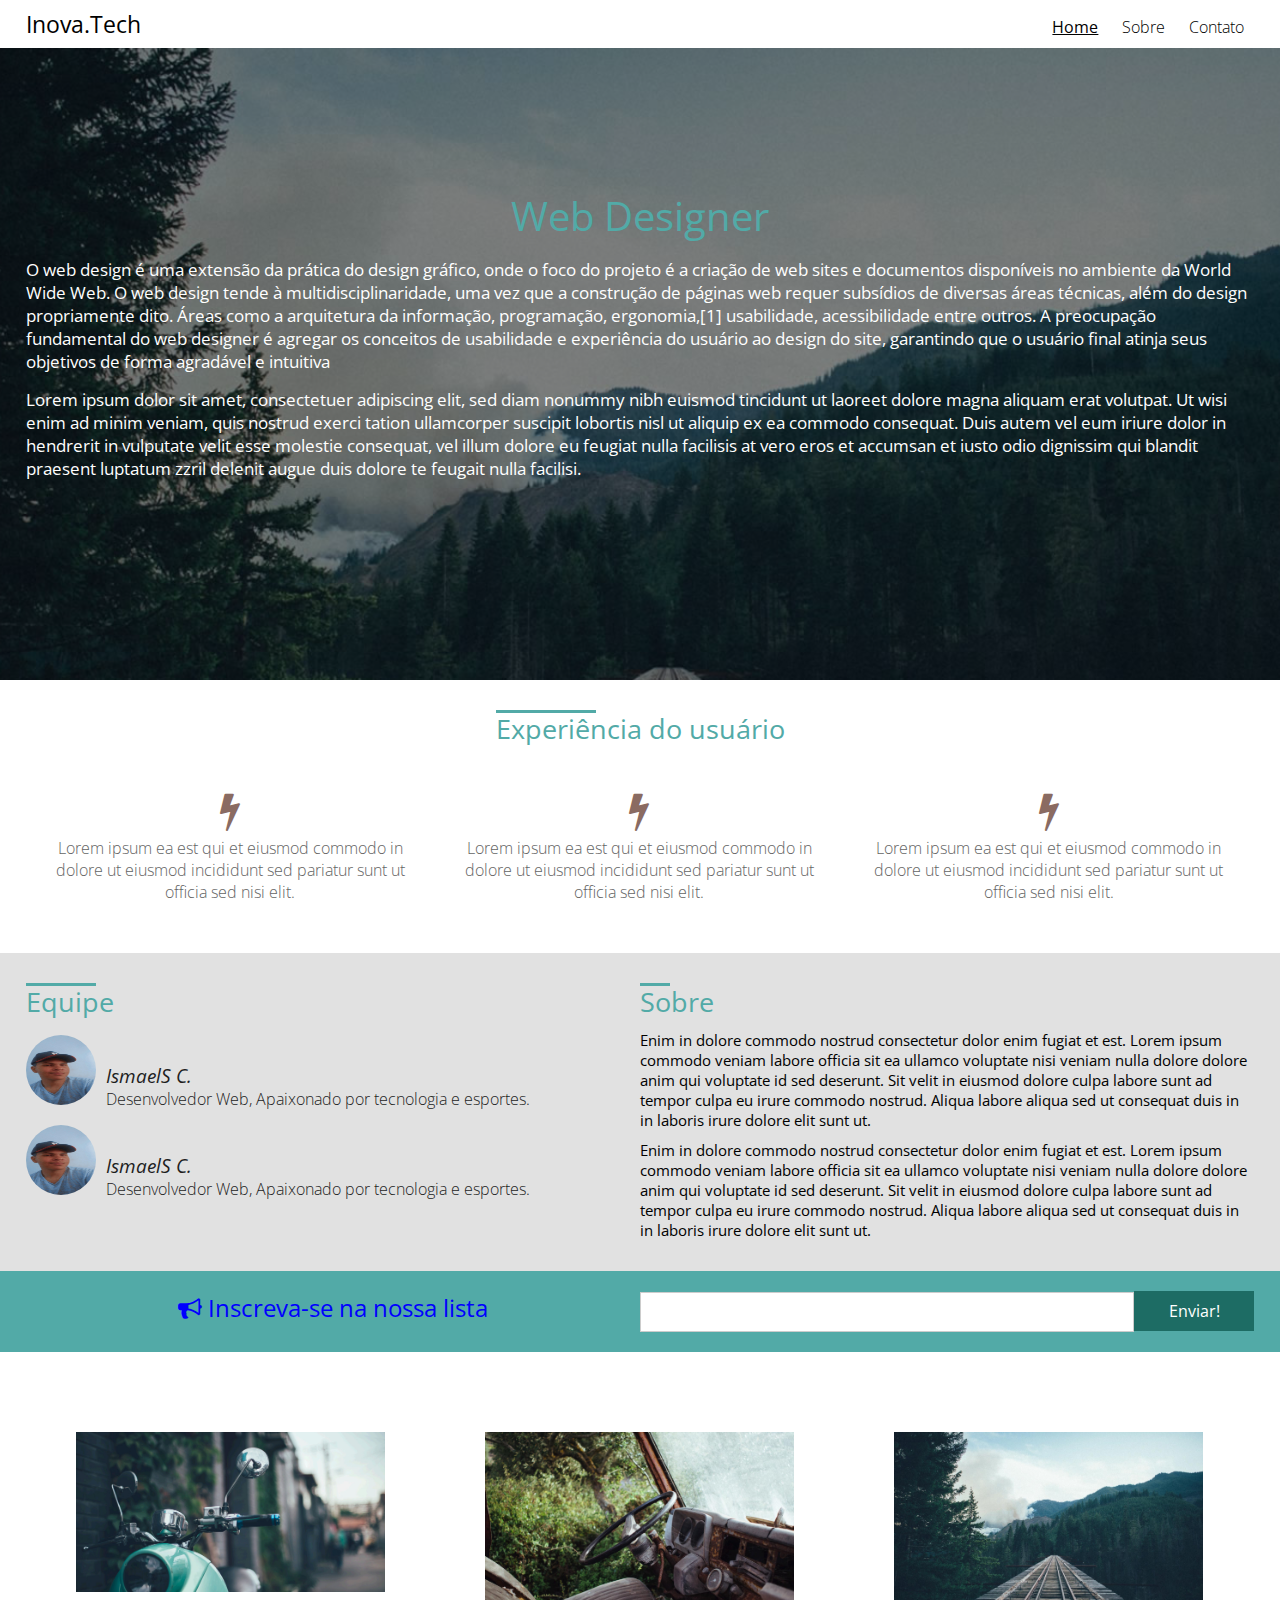
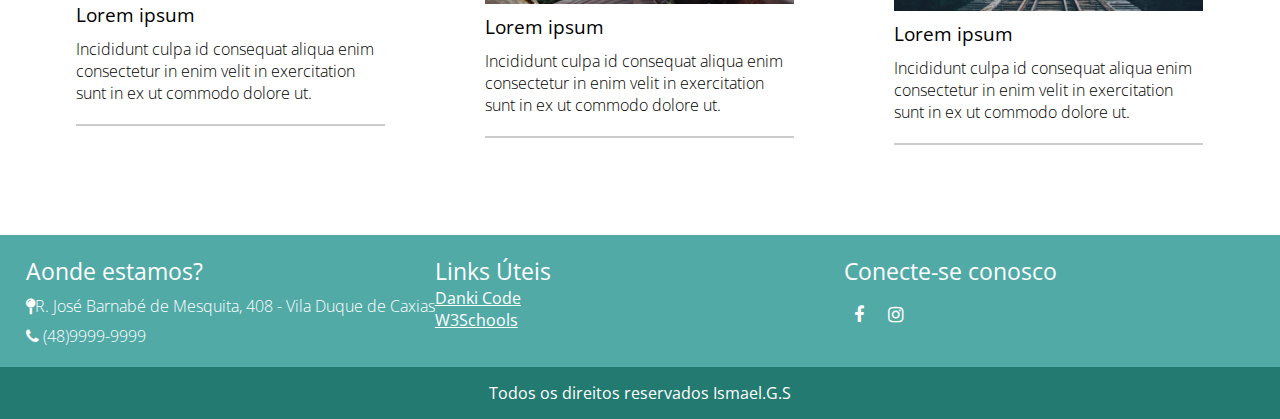
<file: index.html>
<!DOCTYPE html>
<html>
<head>
	<!-- Global site tag (gtag.js) - Google Analytics -->
<script async src="https://www.googletagmanager.com/gtag/js?id=UA-108589404-1"></script>
<script>
  window.dataLayer = window.dataLayer || [];
  function gtag(){dataLayer.push(arguments);}
  gtag('js', new Date());

  gtag('config', 'UA-108589404-1');
</script>
	<title>Projeto Web Design Express</title>
	<meta charset="utf-8">
	<meta name="author" content="Danki Code">
	<meta name="description" content="Descrição do site aqui...">
	<meta name="viewport" content="width=device-width,initial-scale=1.0,maximum-scale=1.0">
	<meta name="keywords" content="palavra-chave,lorem,ipsum">
	<!--colocar aqui meta tags SEO-->
	<link rel="stylesheet" href="css/font-awesome.min.css">
	<link href="https://fonts.googleapis.com/css?family=Open+Sans:300,400,700" rel="stylesheet">
	<link rel="stylesheet" href="css/style.css">
</head>
<body>
	<header>
		<div class="container">
			<div class="logo"><a href="index.html"><h2>Inova.Tech</h2></a></div>
			<nav class="menu-desktop">
				<ul>
					<li class="selected">
						<a href="index.html">Home</a>
					</li>
					<li>
						<a href="sobre.html">Sobre</a>
					</li>
					<li>
						<a href="contato.html">Contato</a>
					</li>
				</ul>
			</nav>
			<nav class="menu-mobile">
				<h2><i class="fa fa-bars"></i></h2>
				<ul>
					<li class="selected">
						<a href="index.html">Home</a>
					</li>
					<li>
						<a href="sobre.html">Sobre</a>
					</li>
					<li>
						<a href="contato.html">Contato</a>
					</li>
				</ul>
			</nav>
			<div class="clear"></div>
		</div>
	</header>
	<section class="main-bg">
		<div class="overlay"></div>
		<div class="container">
		<h2>Web Designer</h2>
<p>O web design é uma extensão da prática do design gráfico, onde o foco do projeto é a criação de web sites e documentos disponíveis no ambiente da World Wide Web.
O web design tende à multidisciplinaridade, uma vez que a construção de páginas web requer subsídios de diversas áreas técnicas, além do design propriamente dito. Áreas como a arquitetura da informação, programação, ergonomia,[1] usabilidade, acessibilidade entre outros.
A preocupação fundamental do web designer é agregar os conceitos de usabilidade e experiência do usuário ao design do site, garantindo que o usuário final atinja seus objetivos de forma agradável e intuitiva</p>

<p>Lorem ipsum dolor sit amet, consectetuer adipiscing elit, sed diam nonummy nibh euismod tincidunt ut laoreet dolore magna aliquam erat volutpat. Ut wisi enim ad minim veniam, quis nostrud exerci tation ullamcorper suscipit lobortis nisl ut aliquip ex ea commodo consequat. Duis autem vel eum iriure dolor in hendrerit in vulputate velit esse molestie consequat, vel illum dolore eu feugiat nulla facilisis at vero eros et accumsan et iusto odio dignissim qui blandit praesent luptatum zzril delenit augue duis dolore te feugait nulla facilisi.</p>
		</div>
	</section>
	<section class="diferenciais">
		<div class="container">
			<div class="line-text">
				<div style="width:100px;"></div>
				<h2>Experiência do usuário</h2>
			</div>

			<div class="icones-diferenciais">
				<div class="box-icone-single">
					<h2><i class="fa fa-bolt" aria-hidden="true"></i></h2>
					<p>Lorem ipsum ea est qui et eiusmod commodo in dolore ut eiusmod incididunt sed pariatur sunt ut officia sed nisi elit.</p>
				</div><!--box-icone-single-->

				<div class="box-icone-single">
					<h2><i class="fa fa-bolt" aria-hidden="true"></i></h2>
					<p>Lorem ipsum ea est qui et eiusmod commodo in dolore ut eiusmod incididunt sed pariatur sunt ut officia sed nisi elit.</p>
				</div><!--box-icone-single-->
				<div class="box-icone-single">
					<h2><i class="fa fa-bolt" aria-hidden="true"></i></h2>
					<p>Lorem ipsum ea est qui et eiusmod commodo in dolore ut eiusmod incididunt sed pariatur sunt ut officia sed nisi elit.</p>
				</div><!--box-icone-single-->
				<div class="clear"></div>
			</div><!--icones-diferenciais-->

		</div>
	</section>
	<section class="sobre-equipe">
		<div class="container">
		<div class="equipe-container">
			<div class="line-text">
				<div style="width:70px;"></div>
				<h2>Equipe</h2>
			</div>

				<div class="avatar-box">
					<div style="background-image: url('images/avatar.jpg.jpeg');" class="img-avatar"></div><div class="descricao-avatar">
						<h3>IsmaelS C.</h3>
						<p>Desenvolvedor Web, Apaixonado por tecnologia e esportes.</p>
					</div>
				</div><!--avatar-box-->

				<div class="avatar-box">
					<div style="background-image: url('images/avatar.jpg.jpeg');" class="img-avatar"></div><div class="descricao-avatar">
						<h3>IsmaelS C.</h3>
						<p>Desenvolvedor Web, Apaixonado por tecnologia e esportes.</p>
					</div>
				</div><!--avatar-box-->

		</div><!--equipe-->

		<div class="sobre-container">
		<div class="line-text">
				<div style="width:30px;"></div>
				<h2>Sobre</h2>
				<p>Enim in dolore commodo nostrud consectetur dolor enim fugiat et est. Lorem ipsum commodo veniam labore officia sit ea ullamco voluptate nisi veniam nulla dolore dolore anim qui voluptate id sed deserunt. Sit velit in eiusmod dolore culpa labore sunt ad tempor culpa eu irure commodo nostrud. Aliqua labore aliqua sed ut consequat duis in in laboris irure dolore elit sunt ut.</p>
				<p>Enim in dolore commodo nostrud consectetur dolor enim fugiat et est. Lorem ipsum commodo veniam labore officia sit ea ullamco voluptate nisi veniam nulla dolore dolore anim qui voluptate id sed deserunt. Sit velit in eiusmod dolore culpa labore sunt ad tempor culpa eu irure commodo nostrud. Aliqua labore aliqua sed ut consequat duis in in laboris irure dolore elit sunt ut.</p>
			</div>
		</div><!--sobre-->

		</div><!--container-->
	</section><!--sobre-equipe-->

	<section class="inscricao">
		<div class="container">
			<div class="w50 center">
				<h2 class="inscricao-texto"><i class="fa fa-bullhorn" aria-hidden="true"></i> Inscreva-se na nossa lista</h2>
			</div>
			<div class="w50 center">
				<form class="inscricao-form">
					<input type="text" name=""><input type="submit" name="acao" value="Enviar!">
				</form>
			</div>
			<div class="clear"></div>
		</div>
	</section>
	<section class="cards">
		<div class="container">
			<div class="card-single">
				<img src="images/img1.jpg" alt="" title="" />
				<h3>Lorem ipsum</h3>
				<p>Incididunt culpa id consequat aliqua enim consectetur in enim velit in exercitation sunt in ex ut commodo dolore ut.</p>
			</div>
			<div class="card-single">
				<img src="images/img2.jpg" alt="" title="" />
				<h3>Lorem ipsum</h3>
				<p>Incididunt culpa id consequat aliqua enim consectetur in enim velit in exercitation sunt in ex ut commodo dolore ut.</p>
			</div>
			<div class="card-single">
				<img src="images/img3.jpg" alt="" title="" />
				<h3>Lorem ipsum</h3>
				<p>Incididunt culpa id consequat aliqua enim consectetur in enim velit in exercitation sunt in ex ut commodo dolore ut.</p>
			</div>
			<div class="clear"></div>
		</div>
	</section>
	<footer class="footer1">
		<div class="container">
			<div class="w33">
				<h2>Aonde estamos?</h2>
				<p><i class="fa fa-map-pin" aria-hidden="true"></i>R. José Barnabé de Mesquita, 408 - Vila Duque de Caxias</p>
				<p><i class="fa fa-phone" aria-hidden="true"></i> (48)9999-9999</p>
			</div>
			<div class="w33">
				<h2>Links Úteis</h2>
				<a href="https://dankicode.com">Danki Code</a>
				<a href="http://www.w3schools.com">W3Schools</a>
			</div>
			<div class="w33">
				<h2>Conecte-se conosco</h2>
				<div class="group-icons">
					<a href=""><i class="fa fa-facebook"></i></a>
					<a href=""><i class="fa fa-instagram"></i></a>
				</div>
			</div>
			<div class="clear"></div>
		</div>
	</footer>
	<footer class="footer2">
		<div class="container">
			<p>Todos os direitos reservados Ismael.G.S</p>
		</div>
	</footer>
	<script src="https://code.jquery.com/jquery-3.2.1.min.js"></script>
	<script>
		$('nav.menu-mobile h2').click(function(){
			$('nav.menu-mobile ul').slideToggle();
		});
	</script>
</body>
</html>
</file>
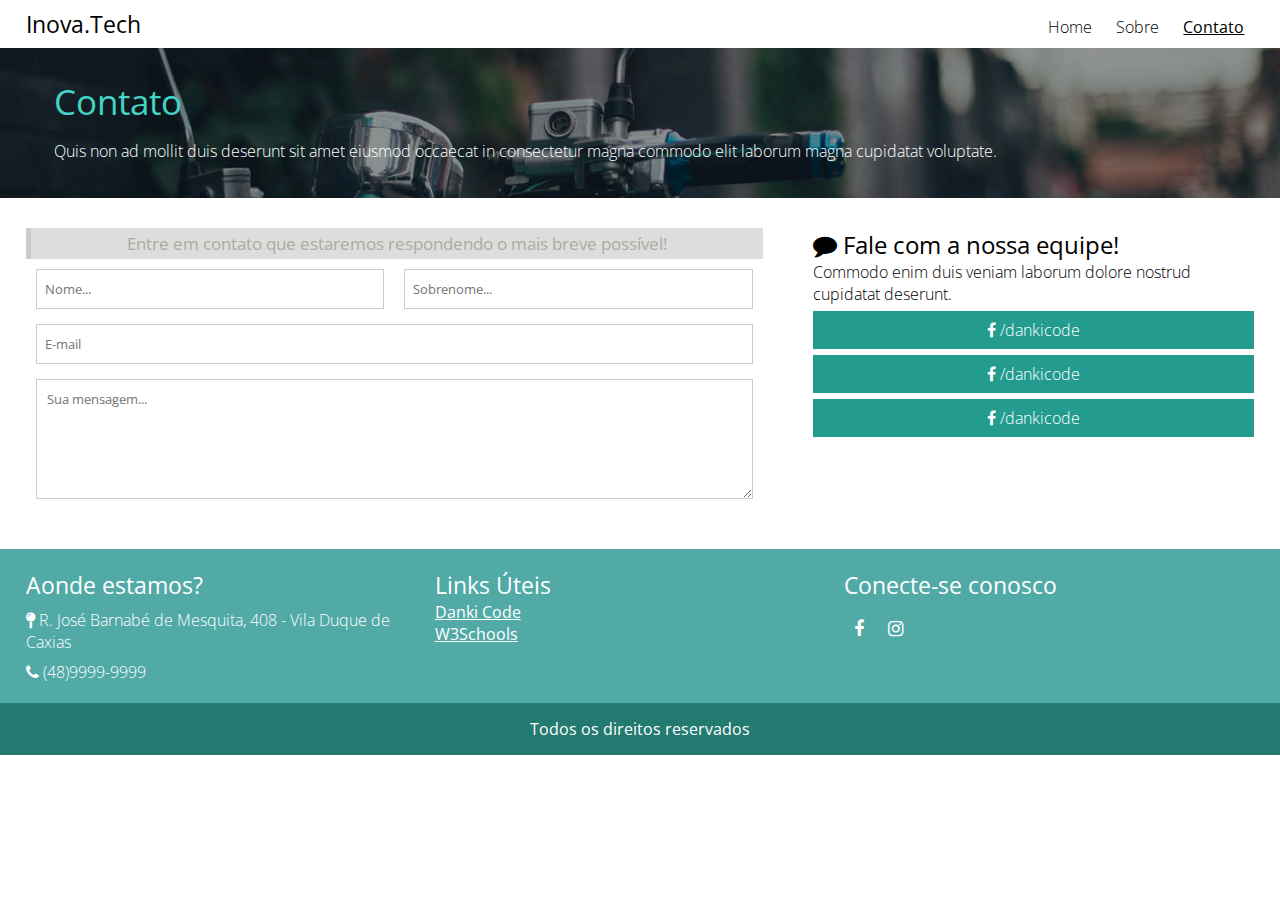
<file: contato.html>
<!DOCTYPE html>
<html>
<head>
	<!-- Global site tag (gtag.js) - Google Analytics -->
<script async src="https://www.googletagmanager.com/gtag/js?id=UA-108589404-1"></script>
<script>
  window.dataLayer = window.dataLayer || [];
  function gtag(){dataLayer.push(arguments);}
  gtag('js', new Date());

  gtag('config', 'UA-108589404-1');
</script>
	<title>Projeto Web Design Express</title>
	<meta charset="utf-8">
	<meta name="author" content="Danki Code">
	<meta name="description" content="Descrição do site aqui...">
	<meta name="viewport" content="width=device-width,initial-scale=1.0,maximum-scale=1.0">
	<meta name="keywords" content="palavra-chave,lorem,ipsum">
	<!--colocar aqui meta tags SEO-->
	<link rel="stylesheet" href="css/font-awesome.min.css">
	<link href="https://fonts.googleapis.com/css?family=Open+Sans:300,400,700" rel="stylesheet">
	<link rel="stylesheet" href="css/style.css">
</head>
<body>
	<header>
		<div class="container">
			<div class="logo"><a href="index.html"><h2>Inova.Tech</h2></a></div>
			<nav class="menu-desktop">
				<ul>
					<li>
						<a href="index.html">Home</a>
					</li>
					<li>
						<a href="sobre.html">Sobre</a>
					</li>
					<li class="selected">
						<a href="contato.html">Contato</a>
					</li>
				</ul>
			</nav>
			<nav class="menu-mobile">
				<h2><i class="fa fa-bars"></i></h2>
				<ul>
					<li>
						<a href="index.html">Home</a>
					</li>
					<li>
						<a href="sobre.html">Sobre</a>
					</li>
					<li class="selected">
						<a href="contato.html">Contato</a>
					</li>
				</ul>
			</nav>
			<div class="clear"></div>
		</div>
	</header>
		<section style="background-image:url('images/img1.jpg');" class="title-page">
		<div class="overlay__title-page"></div>
		<div class="container">
			<h2>Contato</h2>
			<p>Quis non ad mollit duis deserunt sit amet eiusmod occaecat in consectetur magna commodo elit laborum magna cupidatat voluptate.</p>
		</div><!--container-->
	</section>
	<section class="contato">
		<div class="container">
			<div class="w60 formulario">
				<h2>Entre em contato que estaremos respondendo o mais breve possível!</h2>
				<form method="post">
					<div class="w50">
						<input placeholder="Nome..." type="text" required />
					</div>
					<div class="w50">
						<input placeholder="Sobrenome..." type="text" required />
					</div>
					<div class="w100">
						<input placeholder="E-mail" type="email" required />
					</div>
					<div class="w100">
						<textarea placeholder="Sua mensagem..."></textarea>
					</div>
				</form>
			</div>

			<div class="w40 tags-form">
				<h2><i class="fa fa-comment"></i> Fale com a nossa equipe!</h2>
				<p>Commodo enim duis veniam laborum dolore nostrud cupidatat deserunt.</p>

				<p class="tag-contato"><i class="fa fa-facebook"></i> /dankicode</p>
				<p class="tag-contato"><i class="fa fa-facebook"></i> /dankicode</p>
				<p class="tag-contato"><i class="fa fa-facebook"></i> /dankicode</p>
			</div>

			<div class="clear"></div>
		</div>
	</section>
	<footer class="footer1">
		<div class="container">
			<div class="w33">
				<h2>Aonde estamos?</h2>
				<p><i class="fa fa-map-pin" aria-hidden="true"></i> R. José Barnabé de Mesquita, 408 - Vila Duque de Caxias</p>
				<p><i class="fa fa-phone" aria-hidden="true"></i> (48)9999-9999</p>
			</div>
			<div class="w33">
				<h2>Links Úteis</h2>
				<a href="https://dankicode.com">Danki Code</a>
				<a href="http://www.w3schools.com">W3Schools</a>
			</div>
			<div class="w33">
				<h2>Conecte-se conosco</h2>
				<div class="group-icons">
					<a href=""><i class="fa fa-facebook"></i></a>
					<a href=""><i class="fa fa-instagram"></i></a>
				</div>
			</div>
			<div class="clear"></div>
		</div>
	</footer>
	<footer class="footer2">
		<div class="container">
			<p>Todos os direitos reservados</p>
		</div>
	</footer>
	<script src="https://code.jquery.com/jquery-3.2.1.min.js"></script>
	<script>
		$('nav.menu-mobile h2').click(function(){
			$('nav.menu-mobile ul').slideToggle();
		});
	</script>
</body>
</html>
</file>
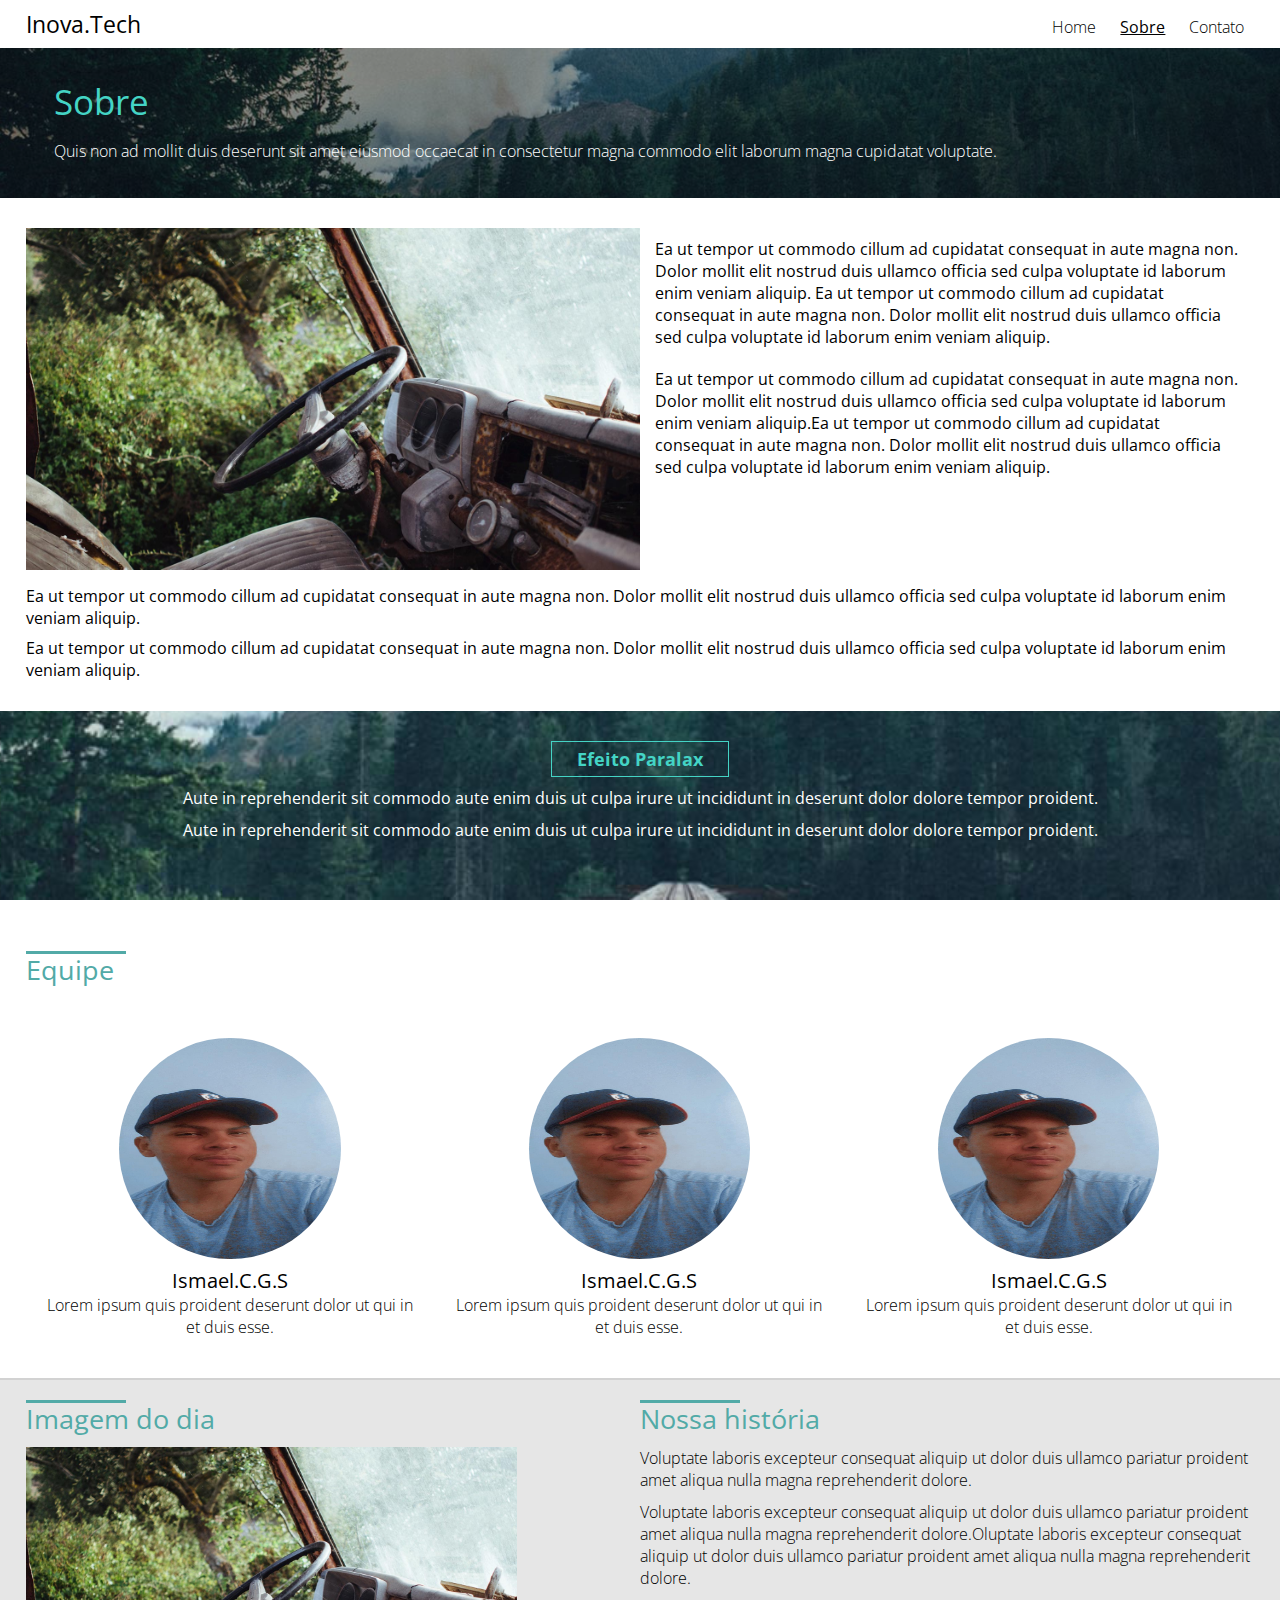
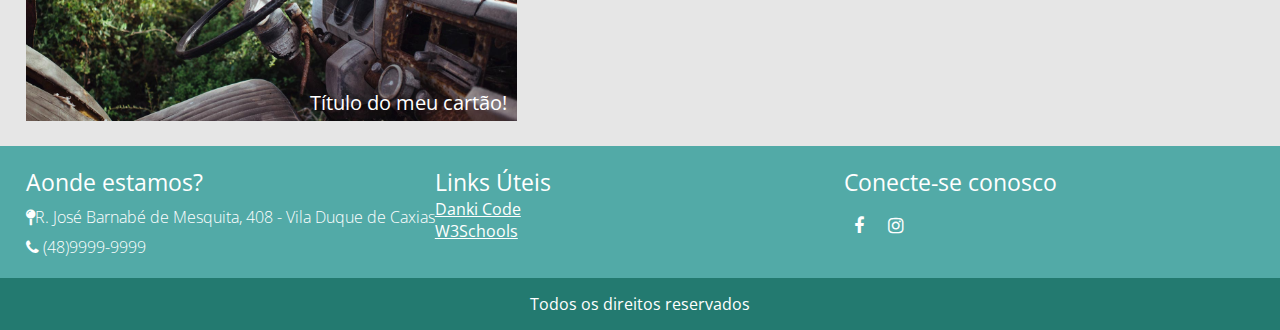
<file: sobre.html>
<!DOCTYPE html>
<html>
<head>
	<!-- Global site tag (gtag.js) - Google Analytics -->
<script async src="https://www.googletagmanager.com/gtag/js?id=UA-108589404-1"></script>
<script>
  window.dataLayer = window.dataLayer || [];
  function gtag(){dataLayer.push(arguments);}
  gtag('js', new Date());

  gtag('config', 'UA-108589404-1');
</script>
	<title>Projeto Web Design Express</title>
	<meta charset="utf-8">
	<meta name="author" content="Danki Code">
	<meta name="description" content="Descrição do site aqui...">
	<meta name="viewport" content="width=device-width,initial-scale=1.0,maximum-scale=1.0">
	<meta name="keywords" content="palavra-chave,lorem,ipsum">
	<!--colocar aqui meta tags SEO-->
	<link rel="stylesheet" href="css/font-awesome.min.css">
	<link href="https://fonts.googleapis.com/css?family=Open+Sans:300,400,700" rel="stylesheet">
	<link rel="stylesheet" href="css/style.css">
</head>
<body>
	<header>
		<div class="container">
			<div class="logo"><a href="index.html"><h2>Inova.Tech</h2></a></div>
			<nav class="menu-desktop">
				<ul>
					<li>
						<a href="index.html">Home</a>
					</li>
					<li class="selected">
						<a href="sobre.html">Sobre</a>
					</li>
					<li>
						<a href="contato.html">Contato</a>
					</li>
				</ul>
			</nav>
			<nav class="menu-mobile">
				<h2><i class="fa fa-bars"></i>Inova.Tech</h2>
				<ul>
					<li>
						<a href="index.html">Home</a>
					</li>
					<li class="selected">
						<a href="sobre.html">Sobre</a>
					</li>
					<li>
						<a href="contato.html">Contato</a>
					</li>
				</ul>
			</nav>
			<div class="clear"></div>
		</div>
	</header>

	<section style="background-image:url('images/img3.jpg');" class="title-page">
		<div class="overlay__title-page"></div>
		<div class="container">
			<h2>Sobre</h2>
			<p>Quis non ad mollit duis deserunt sit amet eiusmod occaecat in consectetur magna commodo elit laborum magna cupidatat voluptate.</p>
		</div><!--container-->
	</section>

	<section class="sobre__noticia">
		<div class="container">
			<div class="sobre__noticia__single">
				<img src="images/img2.jpg" />
				<p>Ea ut tempor ut commodo cillum ad cupidatat consequat in aute magna non. Dolor mollit elit nostrud duis ullamco officia sed culpa voluptate id laborum enim veniam aliquip. Ea ut tempor ut commodo cillum ad cupidatat consequat in aute magna non. Dolor mollit elit nostrud duis ullamco officia sed culpa voluptate id laborum enim veniam aliquip.</p>
				<p>Ea ut tempor ut commodo cillum ad cupidatat consequat in aute magna non. Dolor mollit elit nostrud duis ullamco officia sed culpa voluptate id laborum enim veniam aliquip.Ea ut tempor ut commodo cillum ad cupidatat consequat in aute magna non. Dolor mollit elit nostrud duis ullamco officia sed culpa voluptate id laborum enim veniam aliquip.</p>
				<div class="clear"></div>
			</div><!--sobre__single_noticia-->
			<div class="paragrafo__noticia__single">
				<p>Ea ut tempor ut commodo cillum ad cupidatat consequat in aute magna non. Dolor mollit elit nostrud duis ullamco officia sed culpa voluptate id laborum enim veniam aliquip.</p>
				<p>Ea ut tempor ut commodo cillum ad cupidatat consequat in aute magna non. Dolor mollit elit nostrud duis ullamco officia sed culpa voluptate id laborum enim veniam aliquip.</p>
			</div><!--paragrafo__noticia__single-->
		</div><!--container-->
	</section><!--sobre__noticia-->

	<section class="paralax">
		<div class="container">
			<h2 class="chamada-paralax">Efeito Paralax</h2>
			<p>Aute in reprehenderit sit commodo aute enim duis ut culpa irure ut incididunt in deserunt dolor dolore tempor proident.</p>
			<p>Aute in reprehenderit sit commodo aute enim duis ut culpa irure ut incididunt in deserunt dolor dolore tempor proident.</p>
		</div>
	</section><!--paralax-->

	<section class="equipe">
		<div class="container">
			<div class="line-text">
				<div style="width:100px;"></div>
				<h2>Equipe</h2>
			</div>
			<div class="equipe-circles">
					<div class="equipe-circle-single">
						<div class="equipe-circle-wraper">
							<div class="avatar-single">
								<div style="background-image:url('images/avatar.jpg.jpeg');" class="avatar-single-container"></div>
							</div>
							<h3>Ismael.C.G.S</h3>
							<p>Lorem ipsum quis proident deserunt dolor ut qui in et duis esse.</p>
						</div><!--equipe-circle-wraper-->
					</div><!--equipe-circle-single-->

					<div class="equipe-circle-single">
						<div class="equipe-circle-wraper">
							<div class="avatar-single">
								<div style="background-image:url('images/avatar.jpg.jpeg');" class="avatar-single-container"></div>
							</div>
							<h3>Ismael.C.G.S</h3>
							<p>Lorem ipsum quis proident deserunt dolor ut qui in et duis esse.</p>
						</div><!--equipe-circle-wraper-->
					</div><!--equipe-circle-single-->

					<div class="equipe-circle-single">
						<div class="equipe-circle-wraper">
							<div class="avatar-single">
								<div style="background-image:url('images/avatar.jpg.jpeg');" class="avatar-single-container"></div>
							</div>
							<h3>Ismael.C.G.S</h3>
							<p>Lorem ipsum quis proident deserunt dolor ut qui in et duis esse.</p>
						</div><!--equipe-circle-wraper-->
					</div><!--equipe-circle-single-->

			</div><!--equipe-circles-->
		</div>
	</section>

	<section class="sobre__final">
		
		<div class="container">
		<div class="w50">
			<div class="line-text">
				<div style="width:100px;"></div>
				<h2>Imagem do dia</h2>
			</div>
			<div class="card-text">
				<img src="images/img2.jpg" />
				<h3>Título do meu cartão!</h3>
			</div><!--card-text-->
		</div>
		<div class="w50">
			<div class="line-text">
				<div style="width:100px;"></div>
				<h2>Nossa história</h2>
			</div>
			<p>Voluptate laboris excepteur consequat aliquip ut dolor duis ullamco pariatur proident amet aliqua nulla magna reprehenderit dolore.</p>
			<p>Voluptate laboris excepteur consequat aliquip ut dolor duis ullamco pariatur proident amet aliqua nulla magna reprehenderit dolore.Oluptate laboris excepteur consequat aliquip ut dolor duis ullamco pariatur proident amet aliqua nulla magna reprehenderit dolore.</p>
		</div>
			<div class="clear"></div>
		</div><!--container-->

	</section>
	
	<footer class="footer1">
		<div class="container">
			<div class="w33">
				<h2>Aonde estamos?</h2>
				<p><i class="fa fa-map-pin" aria-hidden="true"></i>R. José Barnabé de Mesquita, 408 - Vila Duque de Caxias</p>
				<p><i class="fa fa-phone" aria-hidden="true"></i> (48)9999-9999</p>
			</div>
			<div class="w33">
				<h2>Links Úteis</h2>
				<a href="https://dankicode.com">Danki Code</a>
				<a href="http://www.w3schools.com">W3Schools</a>
			</div>
			<div class="w33">
				<h2>Conecte-se conosco</h2>
				<div class="group-icons">
					<a href=""><i class="fa fa-facebook"></i></a>
					<a href=""><i class="fa fa-instagram"></i></a>
				</div>
			</div>
			<div class="clear"></div>
		</div>
	</footer>
	<footer class="footer2">
		<div class="container">
			<p>Todos os direitos reservados</p>
		</div>
	</footer>
		<script src="https://code.jquery.com/jquery-3.2.1.min.js"></script>
	<script>
		$('nav.menu-mobile h2').click(function(){
			$('nav.menu-mobile ul').slideToggle();
		});
	</script>
</body>
</html>
</file>
<file: css/style.css>
*{
	margin:0;
	padding:0;
	box-sizing: border-box;
	font-family: 'Open Sans', sans-serif;
}


/*Classes Auxiliares*/
.container{
	text-overflow: ellipsis;
	max-width: 1280px;
	margin: 0 auto;
	padding:0 2%;
}

.w60{
	width: 60%;
	float: left;
}

.w40{
	width: 40%;
	float: left;
}

.w50{
	width: 50%;
	float: left;
}

.w33{
	float: left;
	width: 33.3%;
}

.center{text-align: center;}

.clear{clear: both;}

/*Classes do meu site*/
header{
	padding:8px 0;
}

.logo{
	float: left;
}

.logo h2{
	font-weight: normal;
	font-size: 23px;
}

.logo a{
	color: black;
	text-decoration: none;
}


nav.menu-mobile{
	display: none;
	float: right;
}

nav.menu-mobile h2{
	cursor: pointer;
}
nav.menu-mobile ul{
	display: none;
	width: 100%;
	background: white;
	position: absolute;
	left: 0;
	top: 50px;
	z-index: 999;
	text-align: center;
}

nav.menu-mobile li{
	padding:8px 0;
	border-bottom: 1px solid black;
}

nav.menu-mobile li.selected{
	background: rgb(225,225,225);
}

nav.menu-mobile a{
	display: block;
	color: black;
	text-decoration: none;
}
nav.menu-desktop li.selected{font-weight: normal;text-decoration: underline;}
nav.menu-desktop{
	float: right;
}

nav.menu-desktop ul{
	position: relative;
	top: 8px;
}

nav.menu-desktop li{
	padding:0 10px;
	font-weight: lighter;
	display: inline-block;
}

nav.menu-desktop a{
	color: black;
	text-decoration: none;
}

nav.menu-desktop a:hover{text-decoration: underline;}

/*Sessão Main*/
section.main-bg{
	position: relative;
	width: 100%;
	padding:140px 0 200px 0;
	background-image: url('../images/bg1.jpg');
	background-repeat: no-repeat;
	background-size: cover;
	background-position: center;
	text-align: center;
}

section.main-bg > .container{
	position: relative;
	z-index: 2;
}

.overlay{
	z-index: 1;
	position: absolute;
	width: 100%;
	height: 100%;
	background: rgba(0,0,0,0.5);
	left: 0;
	top: 0;
}

section.main-bg h2{
	color: #52aaa7;
	font-size: 40px;
	font-weight: normal;
}

section.main-bg p{
	text-align: left;
	color: white;
	font-size: 17px;
	margin-top: 15px;
}

section.diferenciais{
	padding:30px 0;
	text-align: center;
}

.line-text{
	position: relative;
	display: inline-block;
}

.line-text div{
	position: absolute;
	left: 0;
	top: 0;
	width: 200px;
	height: 3px;
	background:#52aaa7;
}

.line-text h2{
	color: #52aaa7;
	font-weight: normal;
	font-size: 27px;
}

.icones-diferenciais{
	margin-top: 35px;
}

.box-icone-single{
	float: left;
	width: 33.3%;
	margin-bottom: 20px;
	padding:0 10px;
}

.box-icone-single h2{
	color: #8a6b62;
	font-size: 40px;
}

.box-icone-single p{
	color: #646464;
	font-weight: lighter;
	font-size: 16px;
}

section.sobre-equipe{
	padding:30px 0;
	background: rgb(225,225,225);
}

section.sobre-equipe > .container{
	display: flex;
	flex-wrap: wrap;
}

.equipe-container{
	width: 50%;
}

.sobre-container{
	width: 50%;
}

.sobre-container p{
	color: black;
	font-size: 15px;
	margin-top:10px;
}


.avatar-box{
	margin-top:15px;
}
.img-avatar{
	display: inline-block;
	width: 70px;
	height: 70px;
	border-radius: 50%;
	background-size: 100% 100%;
	background-color: gray;
}

.descricao-avatar{
	padding:0 10px;
	width: calc(100% - 70px);
	display: inline-block;
}

.descricao-avatar h3{
	color: rgb(30,30,30);
	font-weight: normal;
	font-style: italic;
}

.descricao-avatar p{
	color: rgb(30,30,30);
	font-weight: lighter;
}

section.inscricao{
	background: #52aaa7;
	padding:20px 0;
}

h2.inscricao-texto{
	font-weight: normal;
	color: blue;
}

.inscricao-form input[type=text]{
	width: calc(100% - 120px);
	height: 40px;
	background: white;
	border: 1px solid #ccc;
	display: inline-block;
}

.inscricao-form input[type=submit]{
	width: 120px;
	height: 40px;
	background: #1d6c64;
	cursor: pointer;
	display: inline-block;
	border: 0;
	color: white;
	font-weight:normal;
	font-size: 16px;
}

section.cards{
	padding:30px 0;
}

.card-single{
	width: 33.3%;
	float: left;
	padding:50px;
}

.card-single img{
	width: 100%;
}

.card-single h3{
	margin-top: 5px;
	font-weight: normal;
	font-size: 19px;
}

.card-single p{
	margin:10px 0;
	font-weight: lighter;
	font-size: 16px;
	padding-bottom: 20px;
	border-bottom: 2px solid #ccc;
}

footer.footer1{
	background: #52aaa7;
	padding:20px 0;
	color: white;
}

footer.footer1 h2{
	font-weight: normal;
	font-size: 23px;
}

footer.footer1 p{
	margin-top:8px;
	font-weight: lighter;
}

footer.footer1 a{
	display: block;
	color: white;
}

div.group-icons a{
	font-size: 18px;
	display: inline-block;
	margin:15px 10px;
}

footer.footer2{
	padding:15px 0;
	background: #237a70;
	text-align: center;
	color: white;
}

/*Página sobre*/
section.title-page{
	padding:30px;
	width: 100%;
	min-height: 150px;
	background-size: cover;
	background-position: center;
	background-repeat: no-repeat;
	position: relative;
}

section.title-page h2{
	color: #44D4C5;
	font-size: 35px;
	font-weight: normal;
}

section.title-page p{
	font-weight: lighter;
	font-size: 16px;
	color: white;
	margin-top: 15px;
}

section.title-page > .container{position: relative;z-index: 101;}

.overlay__title-page{
	position: absolute;
	left: 0;
	top: 0;
	z-index: 100;
	width: 100%;
	height: 100%;
	background: rgba(0,0,0,0.4);
}

/*Sobre container da noticia!*/
section.sobre__noticia{
	padding:30px 0;
}

.sobre__noticia__single img{
	max-width: 100%;
	float: left;
	width: 50%;
}

.sobre__noticia__single p{
	font-size: 16px;
	padding:10px 15px;
	float: left;
	width: 50%;
}

.paragrafo__noticia__single{
	margin-top:15px;
}

.paragrafo__noticia__single p{
	margin-top:8px;
}

/*Efeito paralax na página sobre*/

section.paralax{
	padding: 30px 0;
	width: 100%;
	min-height: 200px;
	background-image: url('../images/bg1.jpg');
	background-size: cover;
	background-position: center;
	background-attachment: fixed;
	text-align: center;
}

section.paralax h2.chamada-paralax{
	border: 1px solid #44D4C5;
	padding: 5px 25px;
	color: #44D4C5;
	font-size: 18px;
	display: inline-block;
}

section.paralax p{
	margin-top: 10px;
	color: white;
}

section.equipe{
	padding: 40px 0;
}

.equipe-circles{
	margin-top: 50px;
	display: flex;
	flex-wrap: wrap;
}

.equipe-circle-single{
	text-align: center;
	padding: 0 20px;
	width: 33.3%;
}

.equipe-circle-single h3{
	margin-top:8px;
	font-size: 20px;
	font-weight: normal;
}

.equipe-circle-single p{
	font-weight: lighter;
}
.avatar-single{
	position: relative;
	width: 60%;
	padding-top: 60%;
	margin:0 auto;
}

.avatar-single-container{
	width: 100%;
	height: 100%;
	position: absolute;
	left: 0;
	top: 0;
	border-radius: 50%;
	background-color: #ccc;
	background-size: 100% 100%;
}

section.sobre__final{
	background-color: rgb(230,230,230);
	border-top: 2px solid rgb(210,210,210);
	padding: 20px 0;
}

section.sobre__final p{
	margin-top: 10px;
	font-size: 16px;
	font-weight: lighter;
}

.card-text{
	margin-top: 10px;
	width: 80%;
	position: relative;
}
.card-text img{
	max-width: 100%;
}

.card-text h3{
	position: absolute;
	right: 10px;
	bottom: 10px;
	color: white;
	font-size: 20px;
	font-weight: normal;
}

section.contato{
	min-height: 600px;
	padding: 30px 0;
}

section.contato .w50,
section.contato .w100{
	padding: 0 10px;
}


.formulario form{
	margin-top: 10px;
}
.formulario h2{
	background: #DDDDDD;
	text-align: center;
	color: #ACAC9D;
	font-size: 17px;
	font-weight: normal;
	border-left: 5px solid #CCCCCC;
	padding: 4px 0;
}

.formulario input[type=text],
.formulario input[type=email]{
	width: 100%;
	height: 40px;
	border:1px solid #ccc;
	margin-bottom: 15px;
	padding-left: 8px;
}

.formulario textarea{
	width: 100%;
	height: 120px;
	border:1px solid #ccc;
	margin-bottom: 15px;
	padding:10px;
	resize: vertical;
}

.tags-form{
	padding-left: 50px;
}

.tags-form h2{
	font-weight: normal;
}

.tags-form p{
	font-weight: lighter;
}

.tags-form p.tag-contato{
	color: white;
	background:#249B8F;
	text-align: center;
	margin-top: 6px;
	padding: 8px 4px;
}

@media screen and (max-width: 1280px){

section.contato{
	min-height: 0px;
}
}

@media screen and (max-width: 768px){

.tags-form{
	padding-left: 0px;
}

.formulario input[type=text],
.formulario input[type=email]{
	margin-bottom: 0px;
}

.formulario textarea{
	margin-bottom: 0;
}

	footer.footer1{
		text-align: center;
	}
	.card-single{
		width: 100%;
	}
	.w50,.w33,.w60,.w40,.w100{width: 100%;margin-bottom: 20px;}
	.box-icone-single{
		width: 100%;
	}

	.equipe-container{
		width: 100%;
	}

	.sobre-container{
		width: 100%;
		margin-top:60px;
	}

	.sobre__noticia__single img{
		width: 100%;
	}

	.sobre__noticia__single p{
		margin-top:8px;
		width: 100%;
		padding: 0;
	}
}

@media screen and (max-width: 500px){
	.card-text{width: 100%;}
	.equipe-circle-single{
	padding: 0 8px;
	width: 100%;
	margin-bottom: 30px;
	}
	nav.menu-desktop{display: none;}
	nav.menu-mobile{
		display: block;
	}
	.card-single{
		padding:10px;
	}
}
</file>
